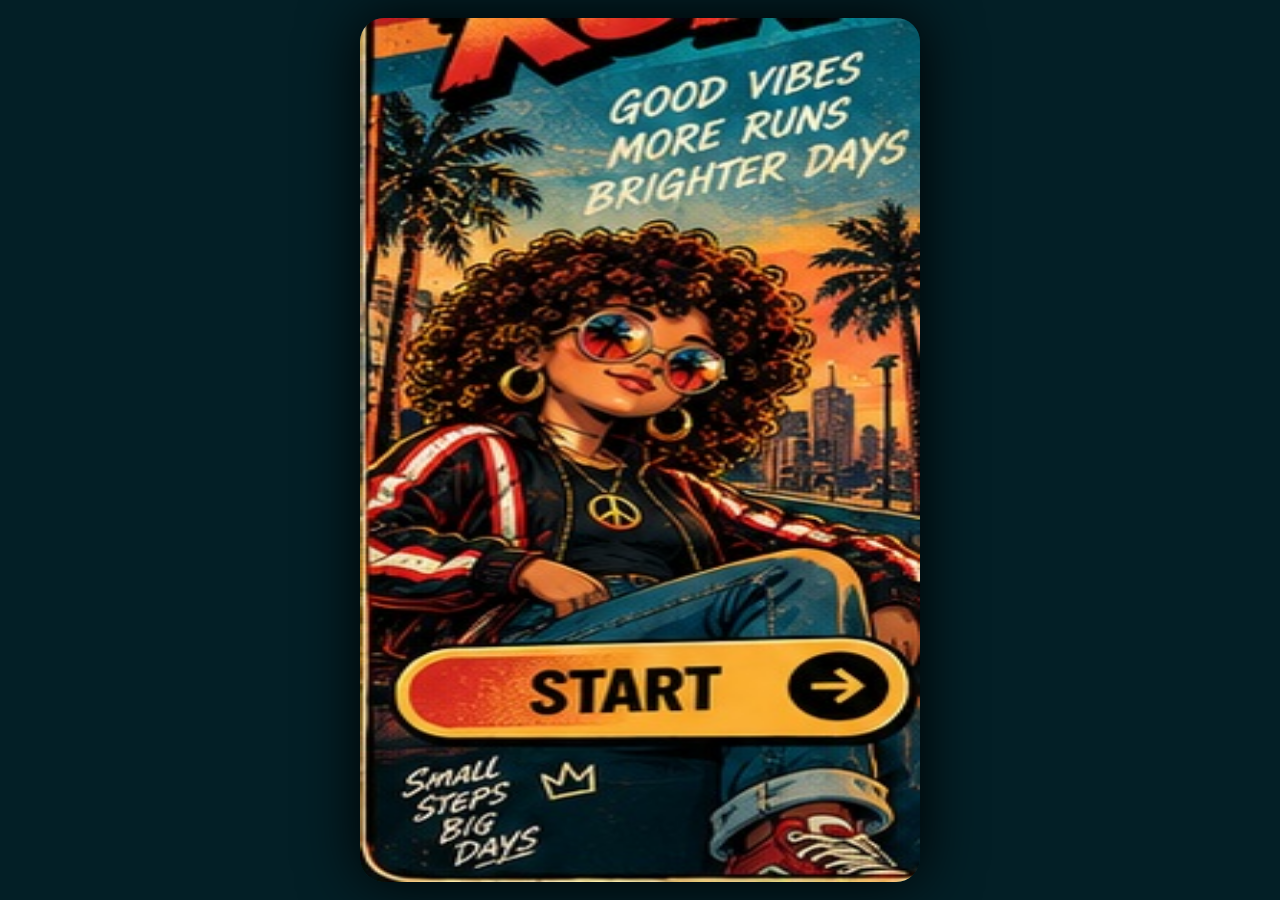
<file: index.html>
<!doctype html>
<html lang="en">
<head>
<meta charset="utf-8">
<meta name="viewport" content="width=device-width,initial-scale=1,viewport-fit=cover,user-scalable=no">
<meta name="theme-color" content="#062f38">
<meta name="apple-mobile-web-app-capable" content="yes">
<title>BARAMEEL RUN</title>
<link rel="stylesheet" href="css/app.css">
<link rel="manifest" href="manifest.json">
</head>
<body>
<div id="app" class="app">
  <div id="stage" class="stage" aria-live="polite">
    <img id="screenArt" class="screen-art" src="assets/screens/screen-01.jpg" alt="BARAMEEL RUN screen">
    <div id="characterOverlay" class="character-overlay hidden" aria-hidden="true"></div>
    <div id="cameraLayer" class="camera-layer hidden">
      <video id="camera" autoplay playsinline muted></video>
      <div class="scan-frame"><span></span></div>
      <div class="scan-label">SCAN THE CHECKPOINT</div>
      <button id="demoScan" class="demo-scan">DEMO SCAN</button>
      <button id="closeCamera" class="camera-close">×</button>
    </div>
    <div id="toast" class="toast"></div>
    <div id="tapLayer" class="tap-layer"></div>
  </div>
</div>

<div id="characterModal" class="modal hidden">
  <div class="character-panel">
    <div class="character-title">CHOOSE YOUR RUNNER</div>
    <div class="character-grid" id="characterGrid"></div>
    <button id="characterChoose" class="gold-btn">CHOOSE</button>
  </div>
</div>

<script src="js/app.js"></script>
</body>
</html>
</file>
<file: css/app.css>
:root{--teal:#062f38;--cream:#f7e6bd;--orange:#f39a20;--red:#d94824;--yellow:#f5b32b}
*{box-sizing:border-box;-webkit-tap-highlight-color:transparent}
html,body{margin:0;width:100%;height:100%;overflow:hidden;background:#031f26;font-family:Arial,Helvetica,sans-serif}
body{display:grid;place-items:center}
.app{width:100%;height:100%;height:100svh;display:grid;place-items:center;background:#031f26}
.stage{position:relative;height:100%;width:min(100vw,560px);max-width:560px;overflow:hidden;background:var(--teal);box-shadow:0 0 60px #000}
.screen-art{position:absolute;inset:0;width:100%;height:100%;object-fit:fill;user-select:none;-webkit-user-drag:none;transition:opacity .18s ease,transform .35s cubic-bezier(.2,.8,.2,1);z-index:1}
.screen-art.transition{opacity:.35;transform:scale(1.025)}
.tap-layer{position:absolute;inset:0;z-index:10}
.character-overlay{position:absolute;z-index:8;left:50%;top:26%;transform:translateX(-50%);width:31%;max-width:165px;aspect-ratio:.5;border:3px solid var(--yellow);border-radius:14px;background:var(--teal);box-shadow:0 8px 25px #0009;overflow:hidden;display:grid;place-items:center}
.character-overlay img{width:100%;height:100%;object-fit:cover}
.hidden{display:none!important}
.toast{position:absolute;left:50%;bottom:5%;z-index:50;transform:translate(-50%,15px);padding:12px 18px;border:2px solid var(--yellow);border-radius:999px;background:#062f38f2;color:var(--cream);font-weight:900;font-size:12px;letter-spacing:.08em;text-align:center;opacity:0;pointer-events:none;transition:.22s ease;white-space:nowrap}
.toast.show{opacity:1;transform:translate(-50%,0)}
.modal{position:absolute;inset:0;z-index:100;background:#031f26d9;display:grid;place-items:center;padding:18px}
.character-panel{width:min(94vw,500px);background:#062f38;border:3px solid var(--yellow);border-radius:20px;padding:18px;box-shadow:0 20px 80px #000b}
.character-title{color:var(--cream);font-size:clamp(24px,6vw,38px);font-weight:1000;font-style:italic;text-align:center;margin-bottom:14px;text-transform:uppercase}
.character-grid{display:grid;grid-template-columns:repeat(3,1fr);gap:10px}
.character-card{position:relative;border:2px solid #f7e6bd77;border-radius:12px;overflow:hidden;background:#0a3942;cursor:pointer;aspect-ratio:.68;transition:.15s}
.character-card.selected{border-color:var(--yellow);box-shadow:0 0 0 3px #f5b32b44,0 0 20px #f5b32b55;transform:translateY(-2px)}
.character-card img{width:100%;height:100%;object-fit:cover}
.character-card span{position:absolute;bottom:0;left:0;right:0;padding:7px 3px;background:#062f38e8;color:var(--cream);font-size:10px;font-weight:1000;text-align:center}
.gold-btn,.demo-scan{border:3px solid #ffe2a1;border-radius:999px;background:linear-gradient(#ffb82e,#ee8d18);color:#062f38;font-weight:1000;letter-spacing:.04em;box-shadow:0 5px 0 #8b391e;cursor:pointer}
.gold-btn{width:100%;padding:14px;margin-top:14px;font-size:18px}
.camera-layer{position:absolute;inset:0;z-index:80;background:#031f26;display:grid;place-items:center}
#camera{width:100%;height:100%;object-fit:cover;opacity:.9}
.scan-frame{position:absolute;width:58%;aspect-ratio:1;border:4px solid var(--cream);box-shadow:0 0 0 999px #031f2670;border-radius:18px}
.scan-frame:before,.scan-frame:after,.scan-frame span:before,.scan-frame span:after{content:"";position:absolute;width:28px;height:28px;border-color:var(--yellow);border-style:solid}
.scan-frame:before{left:-4px;top:-4px;border-width:5px 0 0 5px}.scan-frame:after{right:-4px;top:-4px;border-width:5px 5px 0 0}.scan-frame span:before{left:-4px;bottom:-4px;border-width:0 0 5px 5px}.scan-frame span:after{right:-4px;bottom:-4px;border-width:0 5px 5px 0}
.scan-label{position:absolute;top:10%;color:var(--cream);font-weight:1000;font-size:22px;font-style:italic;text-shadow:0 3px #000}
.demo-scan{position:absolute;bottom:9%;padding:13px 24px;font-size:14px}
.camera-close{position:absolute;top:5%;right:6%;z-index:5;width:46px;height:46px;border-radius:50%;border:2px solid var(--cream);background:#062f38dd;color:var(--cream);font-size:32px;line-height:1;cursor:pointer}
@media(min-width:700px){.stage{height:96vh;border-radius:24px}.character-panel{width:500px}}
</file>
